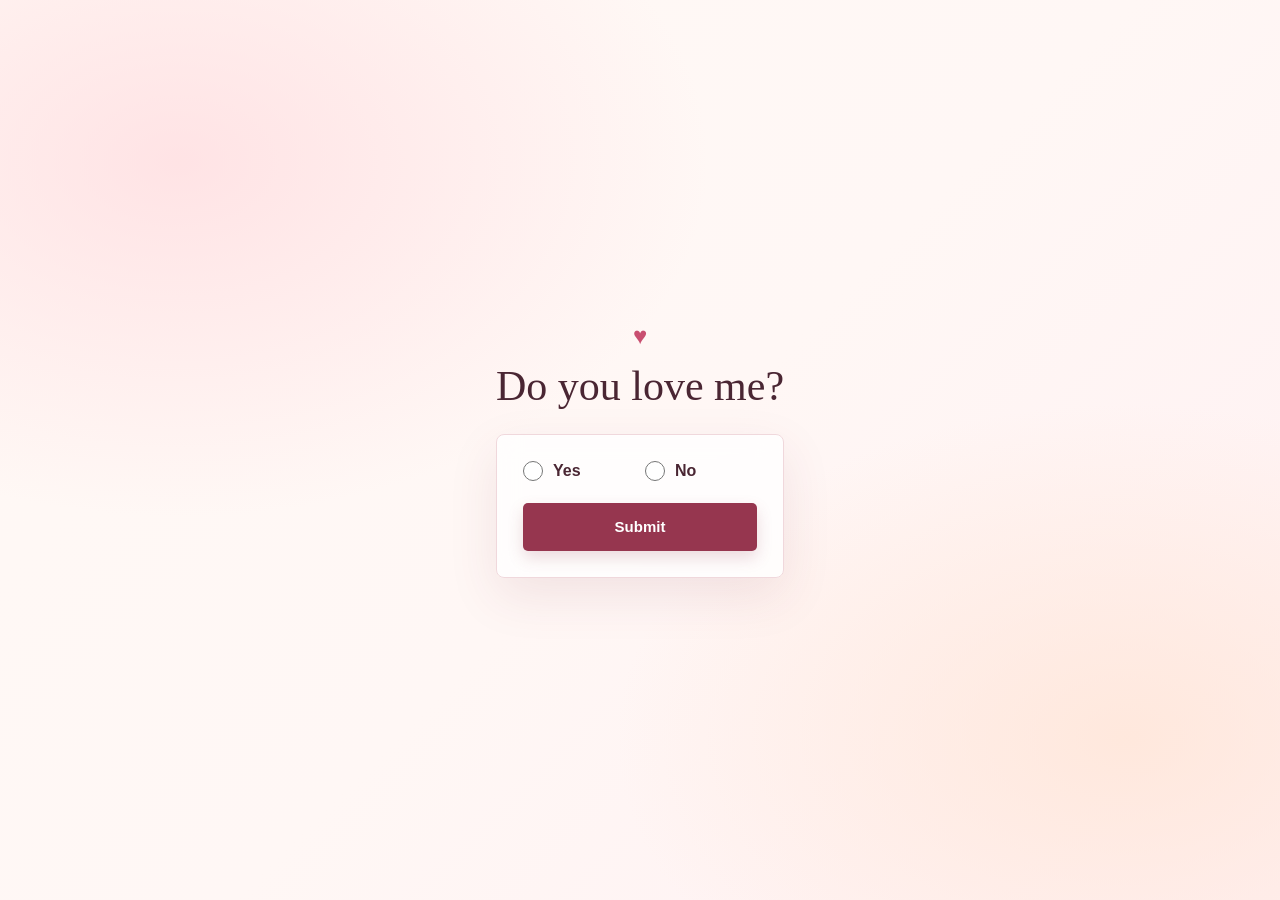
<file: index.html>
<!DOCTYPE html>
<html lang="en">
<head>
    <meta charset="UTF-8">
    <meta name="viewport" content="width=device-width, initial-scale=1.0">
    <title>love</title>
    <link rel="stylesheet" href="love.css">
</head>
<body>
    <p>Do you love me?</p>
    <form id="form">
        <input type="radio" name="love" id="yes" value="Yes"><p id="yes_button">Yes</p>
        <input type="radio" name="love" id="no" value="No"><p id="no_button">No</p>
        <button id="sub" type="submit">Submit</button>
    </form>
    <p id="Yes"></p>
    <script>
        document.getElementById("sub").addEventListener("click",function (event){
            event.preventDefault();
            let selectedLove = document.querySelector('input[name="love"]:checked');
            let c;
            switch (selectedLove.value) {
                case "Yes":
                    c="I know this, I love you";
                    break;
                case "No":
                    c="You are a bad girl"
            
                default:
                    break;
            }
            document.getElementById("Yes").textContent=c
        })
    </script>
</body>
</html>
</file>
<file: love.css>
:root {
    color-scheme: light;
    --rose-ink: #4a2633;
    --rose-muted: #8c6672;
    --rose: #c94f70;
    --rose-deep: #96364f;
    --rose-paper: #fff7f5;
    --rose-line: #f0d8dc;
}

* {
    box-sizing: border-box;
}

body {
    display: grid;
    min-height: 100vh;
    place-content: center;
    justify-items: center;
    gap: 24px;
    margin: 0;
    padding: 32px 20px;
    background:
        radial-gradient(ellipse at 14% 18%, rgb(255 218 222 / 70%), transparent 34%),
        radial-gradient(ellipse at 88% 82%, rgb(255 228 212 / 72%), transparent 32%),
        linear-gradient(135deg, #fff9f5, var(--rose-paper) 52%, #fff0f2);
    color: var(--rose-ink);
    font-family: "Segoe UI", sans-serif;
}

body > p:first-of-type {
    margin: 0;
    text-align: center;
    font-family: Georgia, "Times New Roman", serif;
    font-size: 42px;
    line-height: 1.15;
}

body > p:first-of-type::before {
    display: block;
    margin-bottom: 12px;
    color: var(--rose);
    content: "\2665";
    font-family: "Segoe UI", sans-serif;
    font-size: 24px;
}

#form {
    display: grid;
    width: min(100%, 440px);
    grid-template-columns: 20px minmax(0, 1fr) 20px minmax(0, 1fr);
    align-items: center;
    gap: 18px 10px;
    padding: 26px;
    border: 1px solid var(--rose-line);
    border-radius: 8px;
    background: rgb(255 255 255 / 78%);
    box-shadow: 0 18px 50px rgb(124 51 73 / 10%);
    backdrop-filter: blur(12px);
}

#form input[type="radio"] {
    width: 20px;
    height: 20px;
    margin: 0;
    accent-color: var(--rose);
    cursor: pointer;
}

#form p {
    margin: 0;
    color: var(--rose-ink);
    font-size: 16px;
    font-weight: 600;
}

#form button {
    grid-column: 1 / -1;
    min-height: 48px;
    margin-top: 4px;
    border: 0;
    border-radius: 5px;
    background: var(--rose-deep);
    box-shadow: 0 7px 16px rgb(150 54 79 / 18%);
    color: #fff;
    font: inherit;
    font-size: 15px;
    font-weight: 700;
    cursor: pointer;
    transition: background-color 160ms ease, transform 160ms ease, box-shadow 160ms ease;
}

#form button:hover {
    transform: translateY(-2px);
    background: #7f2c43;
    box-shadow: 0 10px 20px rgb(150 54 79 / 24%);
}

#form button:focus-visible,
#form input:focus-visible {
    outline: 3px solid #e8a2b3;
    outline-offset: 3px;
}

#Yes {
    width: min(100%, 440px);
    margin: 0;
    text-align: center;
    color: var(--rose-deep);
    font-family: Georgia, "Times New Roman", serif;
    font-size: 20px;
}

#Yes:empty {
    display: none;
}

#Yes:not(:empty) {
    padding: 16px 20px;
    border: 1px solid var(--rose-line);
    border-radius: 8px;
    background: rgb(255 255 255 / 72%);
    animation: answer-arrive 240ms ease-out both;
}

@keyframes answer-arrive {
    from {
        opacity: 0;
        transform: translateY(6px);
    }

    to {
        opacity: 1;
        transform: translateY(0);
    }
}

@media (max-width: 420px) {
    body > p:first-of-type {
        font-size: 36px;
    }

    #form {
        gap: 16px 8px;
        padding: 22px 18px;
    }
}

@media (prefers-reduced-motion: reduce) {
    *,
    *::before,
    *::after {
        animation-duration: 0.01ms !important;
        animation-iteration-count: 1 !important;
        scroll-behavior: auto !important;
        transition-duration: 0.01ms !important;
    }
}
</file>
